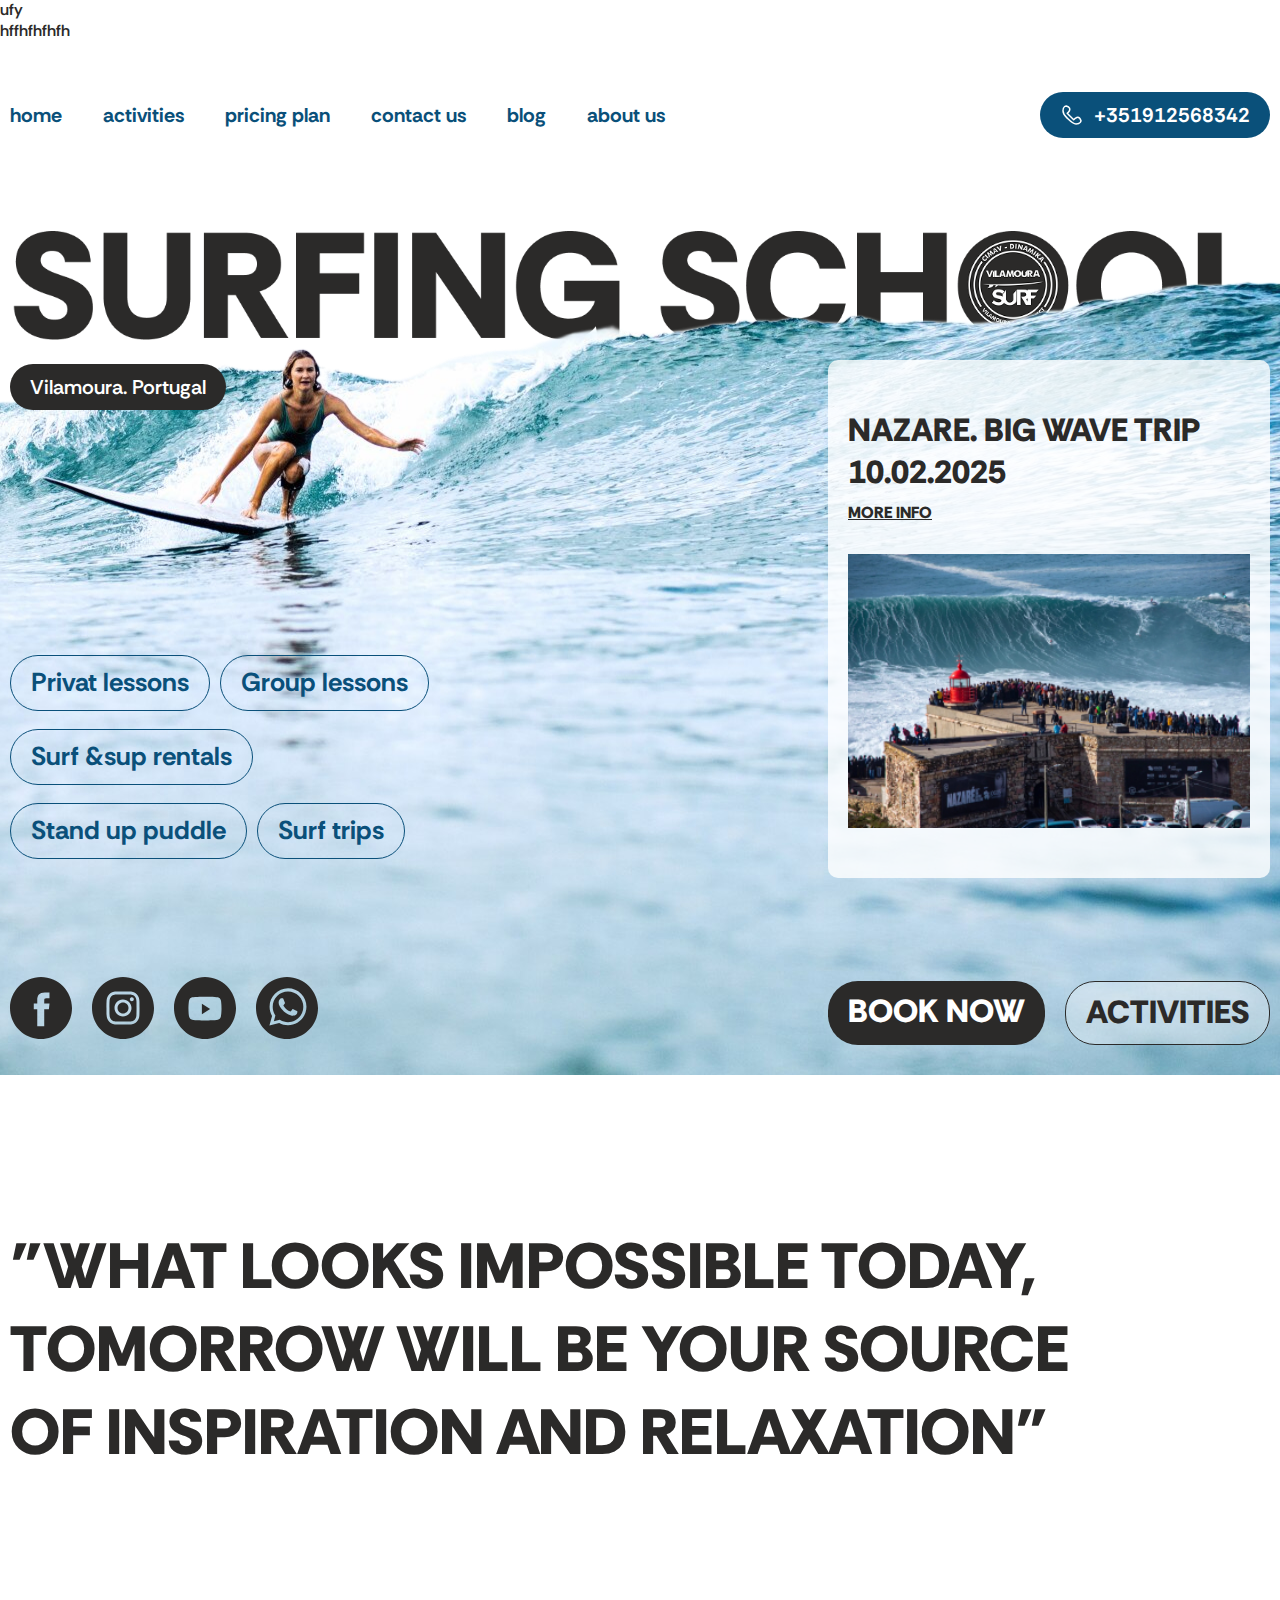
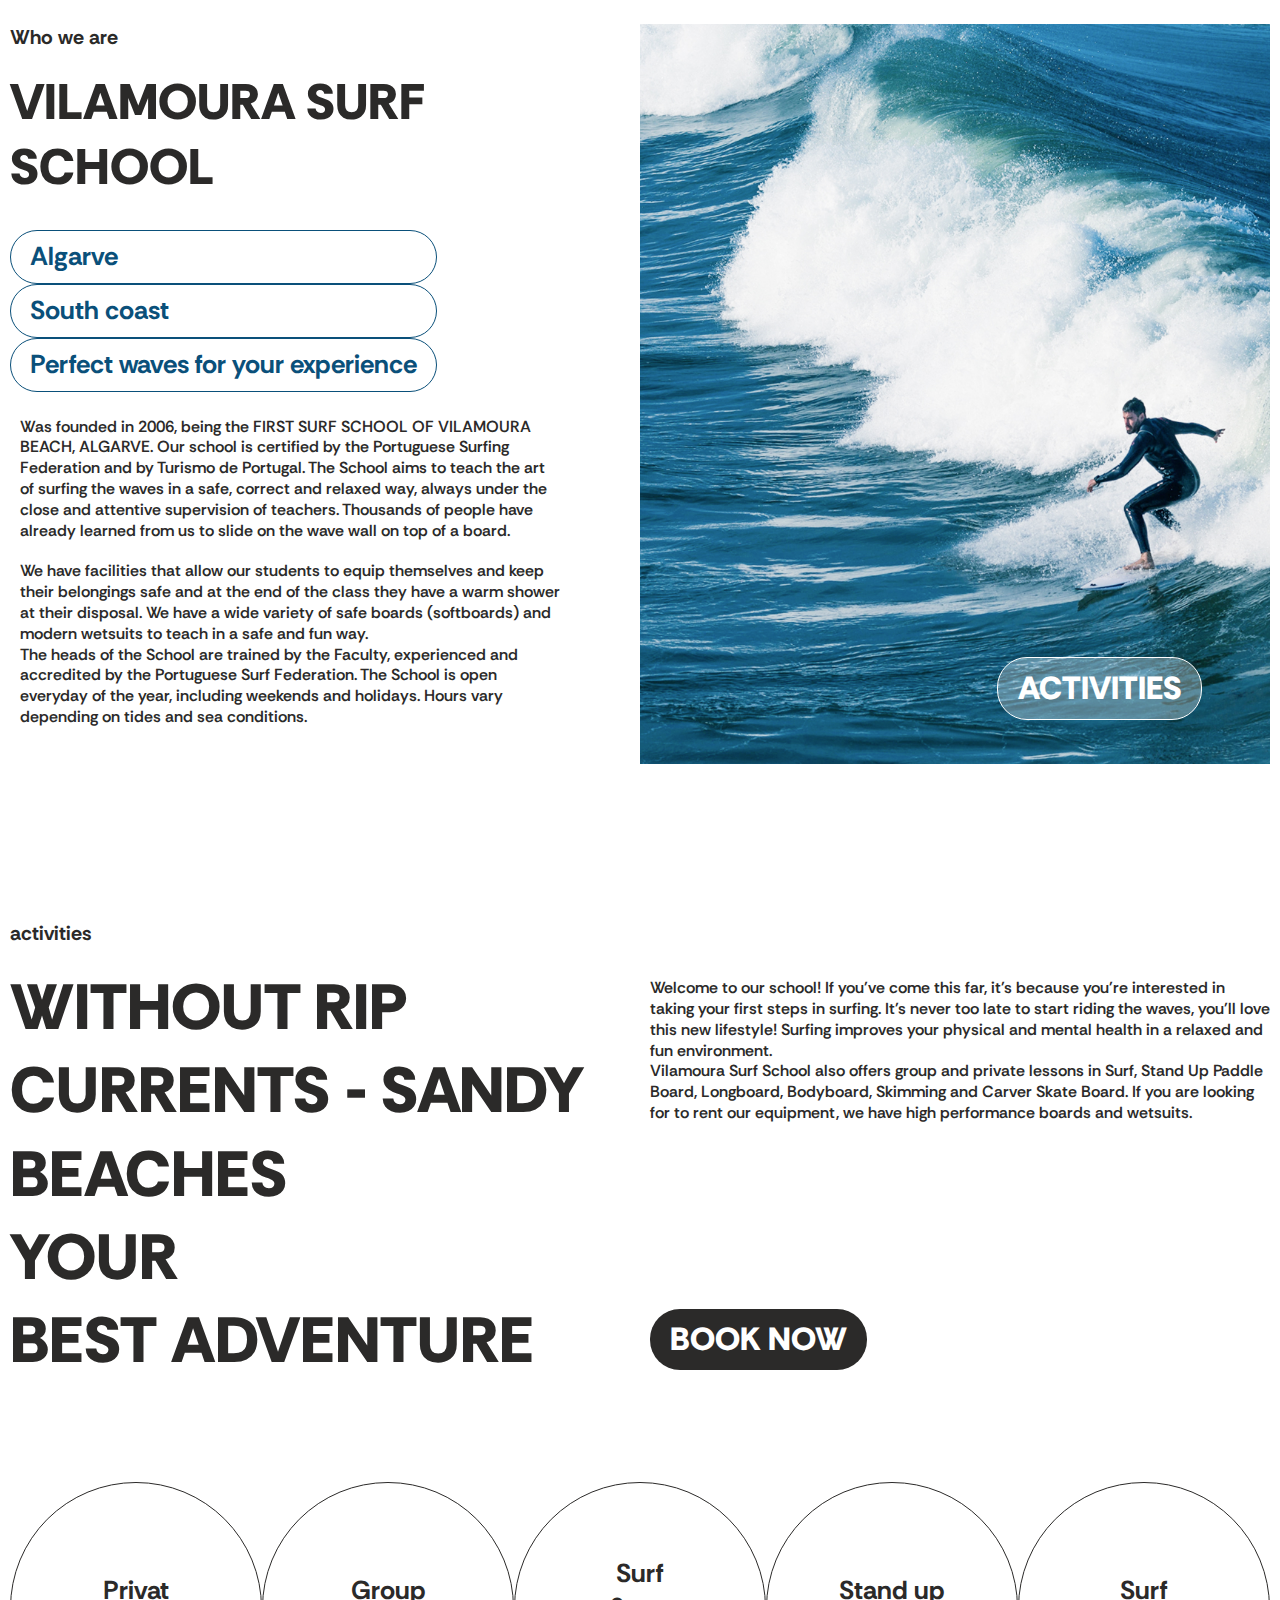
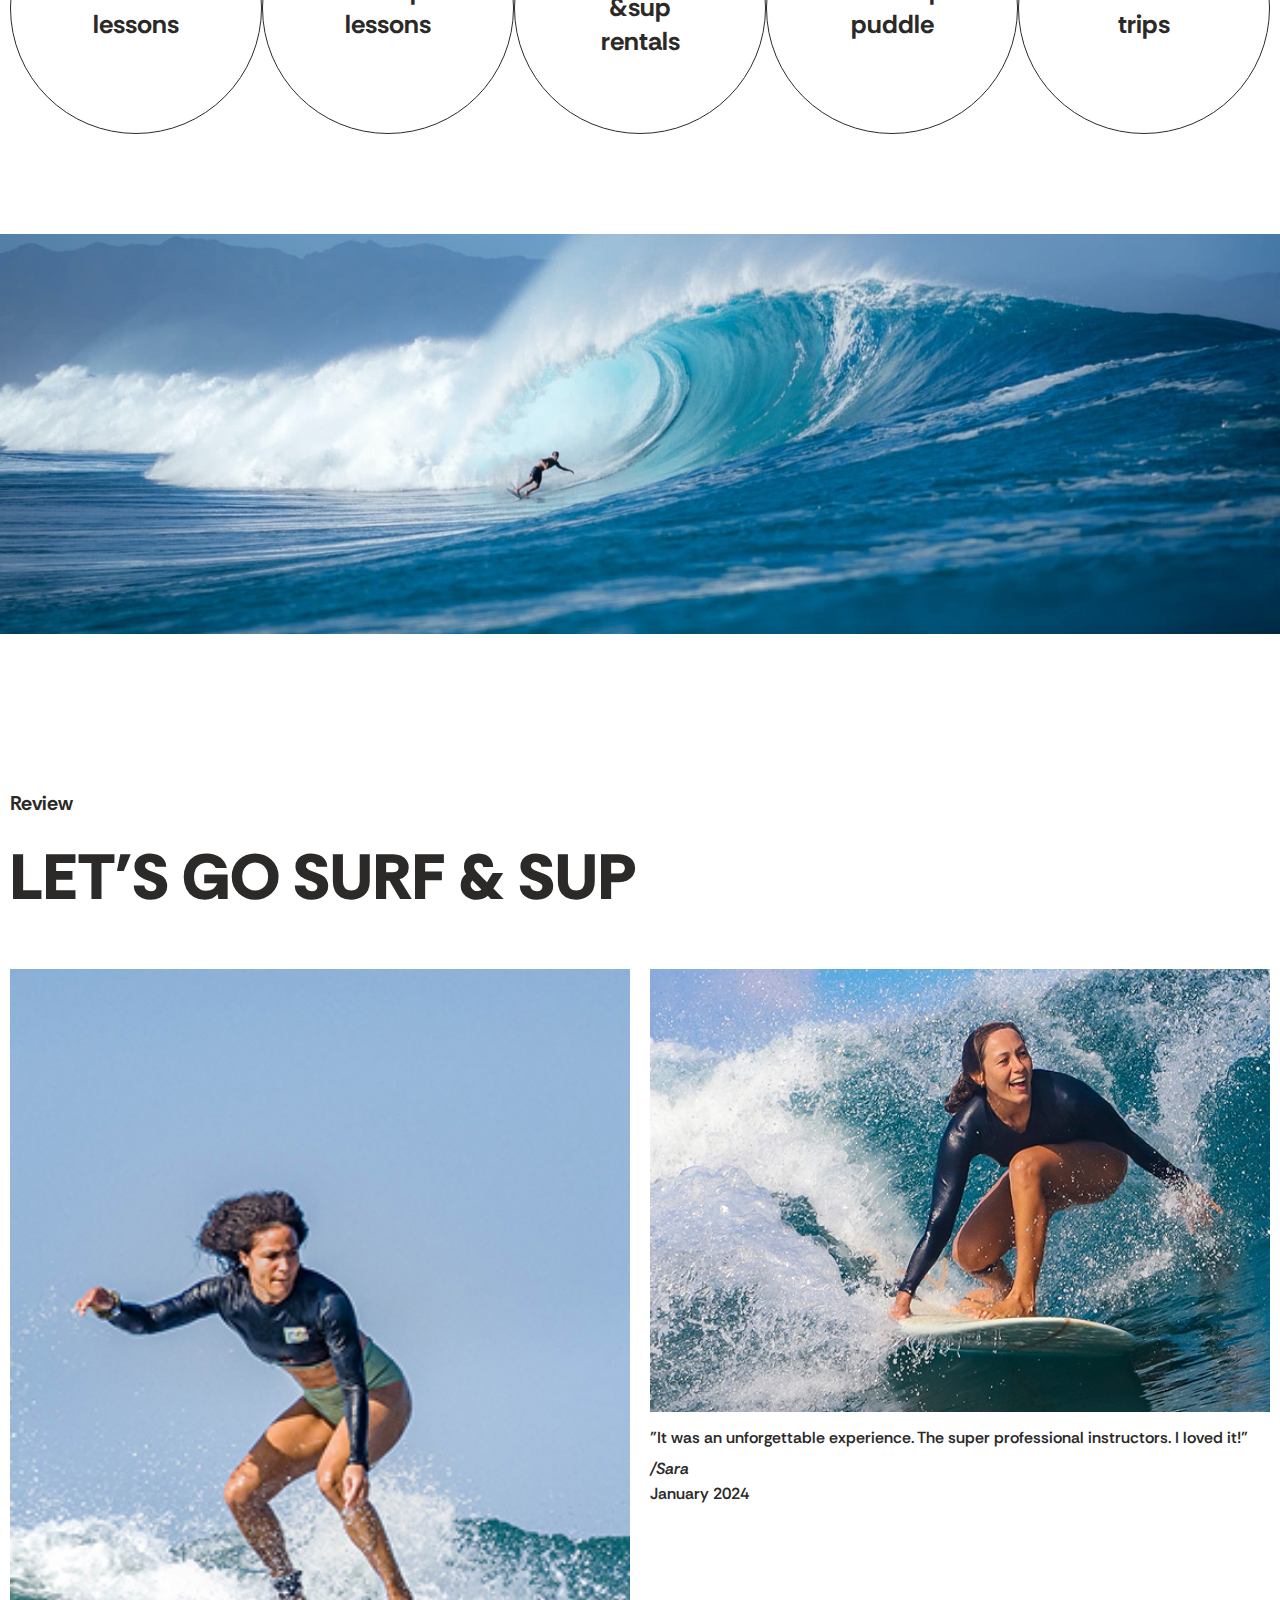
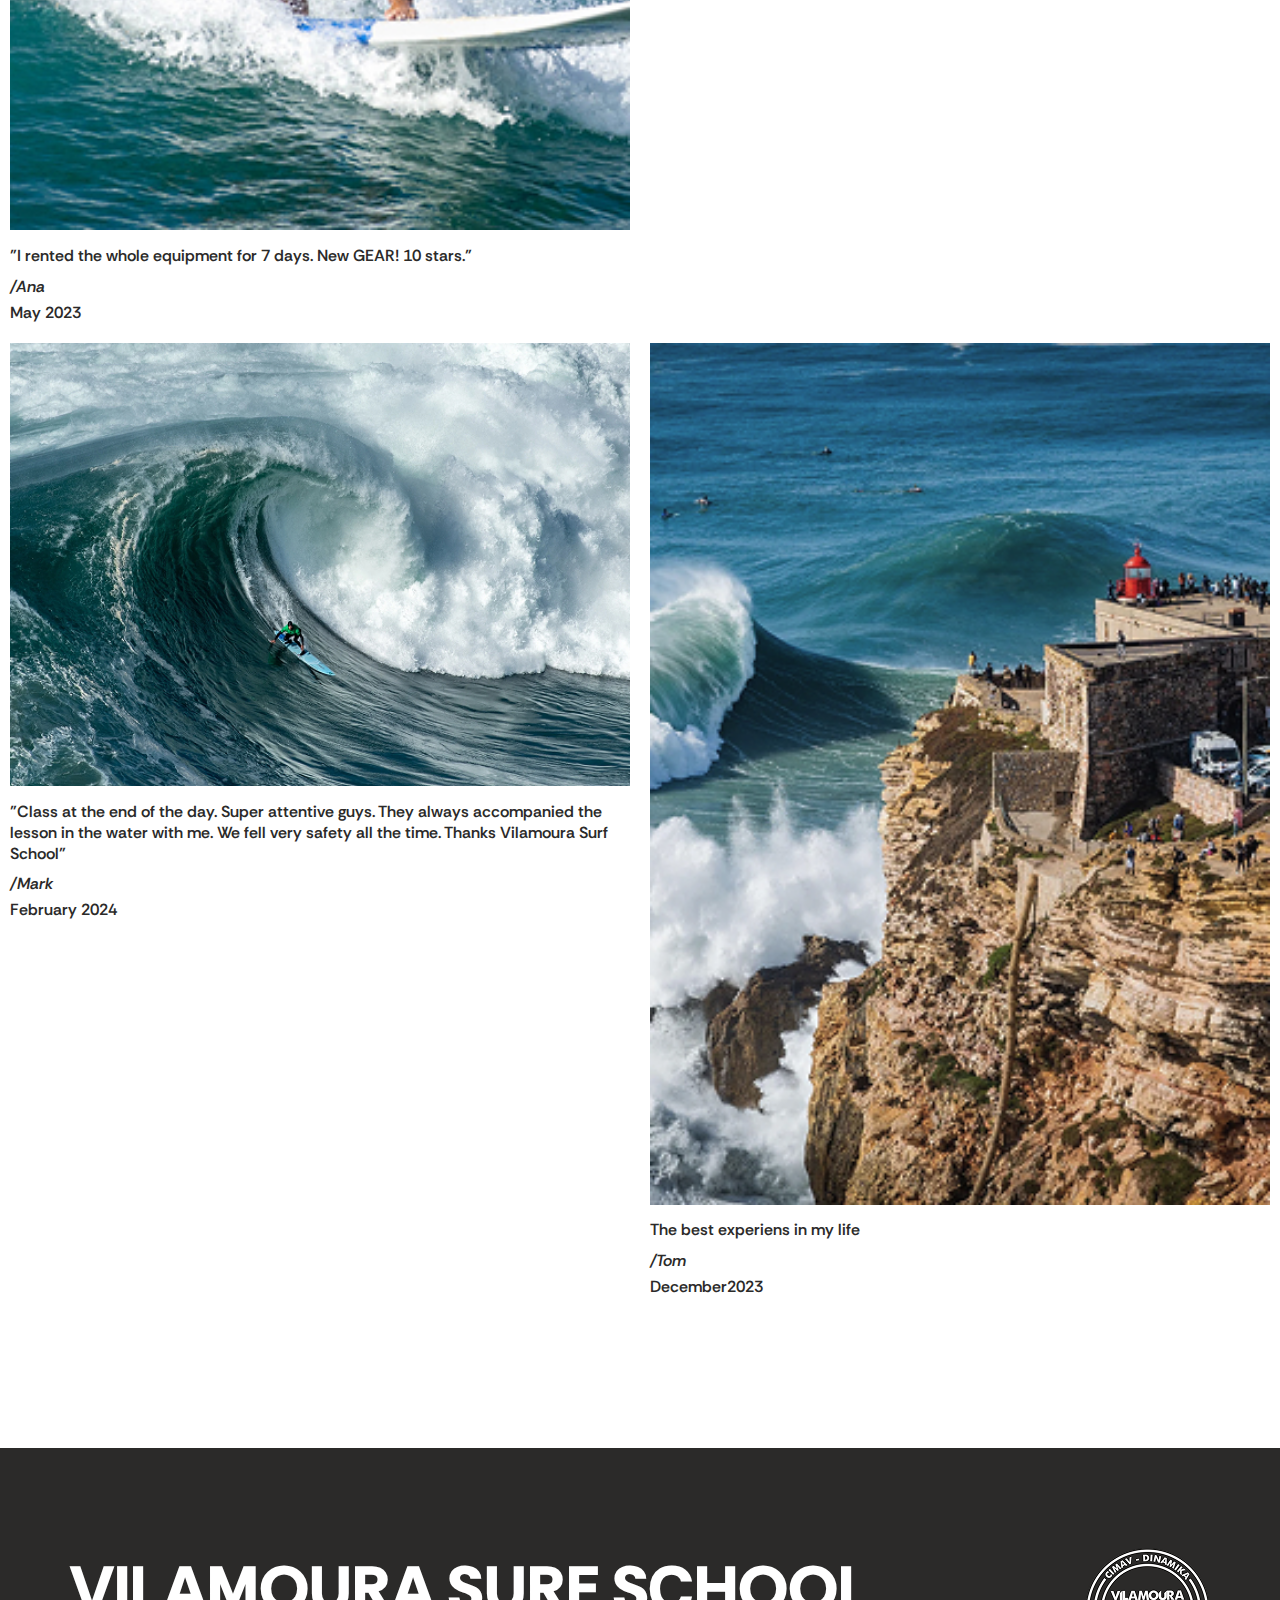
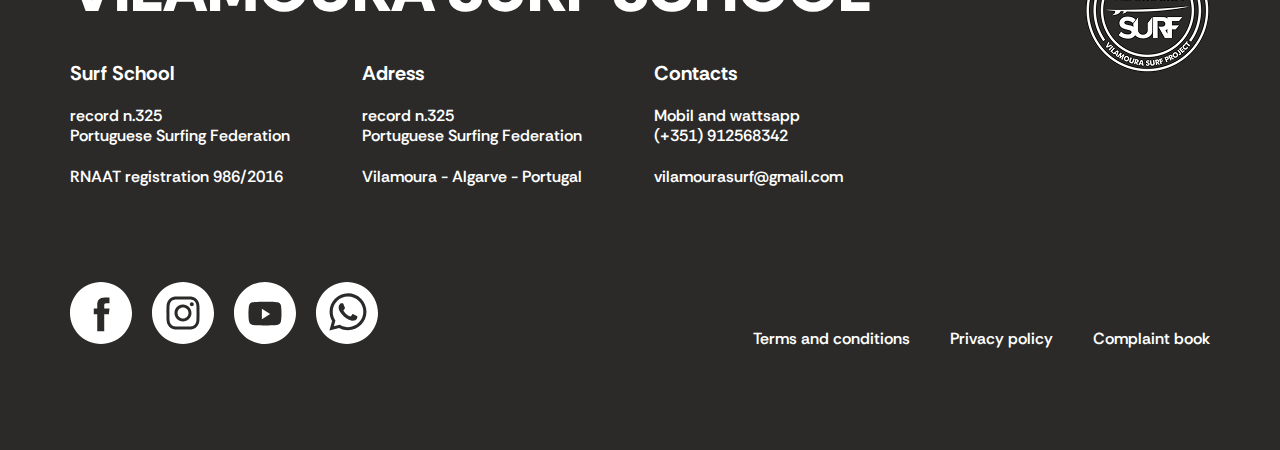
<file: index.html>
<!DOCTYPE html>
<html lang="en">

<head>
    <meta charset="UTF-8">
    <meta name="viewport" content="width=device-width, initial-scale=1.0">
    <title>Surfing school</title>
    <link rel="preconnect" href="https://fonts.googleapis.com">
    <link rel="preconnect" href="https://fonts.gstatic.com" crossorigin>
    <link
        href="https://fonts.googleapis.com/css2?family=Montserrat:ital,wght@0,100..900;1,100..900&family=Oswald:wght@200..700&family=Playfair+Display:ital,wght@0,400..900;1,400..900&family=Rethink+Sans:ital,wght@0,400..800;1,400..800&family=Roboto:ital,wght@0,100..900;1,100..900&family=Yellowtail&display=swap"
        rel="stylesheet">
    <link rel="stylesheet" href="./sass/style.css">
</head>

<body>ufy
    <header class="header">hffhfhfhfh
        <div class="container">
            <div class="header__top">
                <nav class="menu">
                    <button class="menu__btn">
                        <span></span>
                        <span></span>
                        <span></span>
                    </button>
                    <ul class="menu__list">
                        <li class="menu__item">
                            <a href="./404/404.html" class="menu__link">home</a>
                        </li>
                        <li class="menu__item">
                            <a href="./404/404.html" class="menu__link">activities</a>
                        </li>
                        <li class="menu__item">
                            <a href="./404/404.html" class="menu__link">pricing plan</a>
                        </li>
                        <li class="menu__item">
                            <a href="./404/404.html" class="menu__link">contact us</a>
                        </li>
                        <li class="menu__item">
                            <a href="./404/404.html" class="menu__link">blog</a>
                        </li>
                        <li class="menu__item">
                            <a href="./404/404.html" class="menu__link">about us</a>
                        </li>
                    </ul>
                </nav>
                <a href="tel:+351912568342" class="header__phone">
                    <img src="img/phone-ico.svg" alt="">
                    +351912568342
                </a>
            </div>
            <img src="./img/title.png" alt="" class="title-img">
            <h1 class="title visually-hidden">Surfing school</h1>
            <p class="title-text">Vilamoura. Portugal</p>
            <div class="header__content">
                <div class="header__info">
                    <ul class="header__info-list">
                        <li class="header__info-item">Privat lessons</li>
                        <li class="header__info-item">Group lessons</li>
                        <li class="header__info-item">Surf &sup rentals</li>
                        <li class="header__info-item">Stand up puddle</li>
                        <li class="header__info-item">Surf trips</li>
                    </ul>
                    <div class="header__sotial">
                        <ul class="sotial-list">
                            <li class="sotial-item">
                                <a href="./404/404.html" class="sotial-link">
                                    <img src="img/Facebook.svg" alt="">
                                </a>
                            </li>
                            <li class="sotial-item">
                                <a href="./404/404.html" class="sotial-link">
                                    <img src="img/Instagram.svg" alt="">
                                </a>
                            </li>
                            <li class="sotial-item">
                                <a href="./404/404.html" class="sotial-link">
                                    <img src="img/Youtube.svg" alt="">
                                </a>
                            </li>
                            <li class="sotial-item">
                                <a href="./404/404.html" class="sotial-link">
                                    <img src="img/WhatsApp.svg" alt="">
                                </a>
                            </li>
                        </ul>
                    </div>
                </div>
                <div class="header__news">
                    <div class="header__news-box">
                        <h3 class="header__news-title">NAZARE. BIG WAvE TRIP</h3>
                        <time datetime="2025-02-10" class="header__news-time">10.02.2025</time>
                        <a href="./404/404.html" class="header__news-link">more info</a>
                        <img src="img/news.jpg" alt="" class="header__news-img">
                    </div>
                    <div class="header__buttons">
                        <a href="./404/404.html" class="buttons-book">
                            book now
                        </a>
                        <a href="./404/404.html" class="header__buttons-activities">
                            activities
                        </a>
                    </div>
                </div>
            </div>
        </div>
    </header>
    <p class="text">"WHAT LOOKS IMPOSSIBLE TODAY, TOMORROW WILL BE YOUR SOURCE OF INSPIRATION AND RELAXATION"</p>
    <section class="about">
        <div class="container">
            <div class="about__inner">
                <div class="about__content">
                    <p class="about__subtitle">Who we are</p>
                    <h2 class="about__title">
                        VILAMOURA SURF SCHOOL
                    </h2>
                    <div class="about__list">
                        <ul>
                            <li class="about__list-item">
                                <h4>Algarve</h4>
                            </li>
                            <li class="about__list-item">
                                <h4>South coast</h4>
                            </li>
                            <li class="about__list-item">
                                <h4>Perfect waves for your experience</h4>
                            </li>
                        </ul>
                    </div>
                    <div class="about__text">
                        <p>Was founded in 2006, being the FIRST SURF SCHOOL OF VILAMOURA BEACH, ALGARVE. Our school is
                            certified by the Portuguese Surfing Federation and by Turismo de Portugal. The School aims
                            to teach the art of surfing the waves in a safe, correct and relaxed way, always under the
                            close and attentive supervision of teachers. Thousands of people have already learned from
                            us to slide on the wave wall on top of a board.</p>
                        <p>We have facilities that allow our students to equip themselves and keep their belongings safe
                            and at the end of the class they have a warm shower at their disposal. We have a wide
                            variety of safe boards (softboards) and modern wetsuits to teach in a safe and fun way.
                            <br> The heads of the School are trained by the Faculty, experienced and accredited by the
                            Portuguese Surf Federation. The School is open everyday of the year, including weekends and
                            holidays. Hours vary depending on tides and sea conditions.
                        </p>
                    </div>
                </div>
                <div class="about__img">
                    <img src="./img/main.jpg" alt="">
                    <a href="./404/404.html" class="about__link">activities</a>

                </div>
                <a href="./404/404.html" class="about__link-black">activities</a>
            </div>
        </div>
    </section>
    <section class="activities">
        <div class="container">
            <p class="activities__subtitle">
                activities
            </p>
            <div class="activities__info">
                <p class="activities__title">
                    without rip currents - SANDY BEACHES <br> your best adventure
                </p>
                <h2 class="visually-hidden">activities</h2>
                <div class="activities__text">
                    <p>
                        Welcome to our school! If you've come this far, it's because you're interested in taking your
                        first steps in surfing. It's never too late to start riding the waves, you'll love this new
                        lifestyle! Surfing improves your physical and mental health in a relaxed and fun environment.
                        <br>Vilamoura Surf School also offers group and private lessons in Surf, Stand Up Paddle Board,
                        Longboard, Bodyboard, Skimming and Carver Skate Board. If you are looking for to rent our
                        equipment, we have high performance boards and wetsuits.
                    </p>
                    <a href="./404/404.html" class="buttons-book">
                        book now
                    </a>
                </div>
            </div>
            <ul class="activities__list">
                <li class="activities__item">
                    <h5>Privat lessons</h5>
                </li>
                <li class="activities__item">
                    <h5>Group lessons</h5>
                </li>
                <li class="activities__item">
                    <h5>Surf &sup rentals</h5>
                </li>
                <li class="activities__item">
                    <h5>Stand up puddle</h5>
                </li>
                <li class="activities__item">
                    <h5>Surf <br> trips</h5>
                </li>
            </ul>
        </div>
    </section>
    <img src="./img/site-img.jpg" alt="" class="site-images">
    <section class="reviews">
        <div class="container">
            <div class="reviews__top">
                <p class="reviews__subtitle">
                    Review
                </p>
                <h2 class="reviews__title">
                    let's go surf & sup
                </h2>
            </div>
            <div class="reviews__items">
                <div class="reviews__item">
                    <img class="reviews__img" src="./img/rewiew-1.jpg" alt="">
                    <blockquote class="blockquote">
                        <p class="blockquote__text">
                            "I rented the whole equipment for 7 days. New GEAR! 10 stars."
                        </p>
                        <cite class="blockquote__cite">Ana</cite>
                        <time datetime="2023-05-01" class="blockquote__time">May 2023</time>
                    </blockquote>
                </div>
                <div class="reviews__item">
                    <img class="reviews__img" src="./img/rewiew-2.jpg" alt="">
                    <blockquote class="blockquote">
                        <p class="blockquote__text">
                            "It was an unforgettable experience. The super professional instructors. I loved it!"
                        </p>
                        <cite class="blockquote__cite blockquote__right">Sara</cite>
                        <time datetime="2024-01-01" class="blockquote__time blockquote__right">January 2024</time>
                    </blockquote>
                </div>

                <div class="reviews__item">
                    <img class="reviews__img" src="./img/rewiew-3.jpg" alt="">
                    <blockquote class="blockquote">
                        <p class="blockquote__text">
                            "Class at the end of the day. Super attentive guys. They always accompanied the lesson in
                            the water with me. We fell very safety all the time. Thanks Vilamoura Surf School"
                        </p>
                        <cite class="blockquote__cite blockquote__right">Mark</cite>
                        <time datetime="2024-02-01" class="blockquote__time blockquote__right">February 2024</time>
                    </blockquote>
                </div>
                <div class="reviews__item">
                    <img class="reviews__img" src="./img/review-4.jpg" alt="">
                    <blockquote class="blockquote">
                        <p class="blockquote__text">
                            The best experiens in my life
                        </p>
                        <cite class="blockquote__cite">Tom</cite>
                        <time datetime="2023-12-01" class="blockquote__time">December2023</time>
                    </blockquote>
                </div>
            </div>
        </div>
    </section>
    <footer class=" footer">
        <div class="footer__inner">

            <div class="footer__top">
                <h1 class="footer__title">
                    VILAMOURA SURF SCHOOL
                </h1>
                <a class="footer__logo" href="./404.html">
                    <img src="./img/logo.png" alt="">
                </a>
            </div>
            <div class="footer__info">
                <dl class="footer__info-list">
                    <div class="footer__info-item">
                        <dt>Surf School</dt>
                        <dd>
                            record n.325 <br>
                            Portuguese Surfing Federation
                        </dd>
                        <dd>RNAAT registration 986/2016</dd>
                    </div>
                    <div class="footer__info-item">
                        <dt>Adress</dt>
                        <dd>
                            record n.325 <br>
                            Portuguese Surfing Federation
                        </dd>
                        <dd>Vilamoura - Algarve - Portugal</dd>
                    </div>
                    <div class="footer__info-item">
                        <dt>Contacts</dt>
                        <dd>
                            Mobil and wattsapp <br>
                            <a href="tel:+351912568342">(+351) 912568342</a>
                        </dd>
                        <dd>
                            <a href="mailto:">vilamourasurf@gmail.com</a>
                        </dd>
                    </div>
                </dl>
            </div>
            <div class="footer__bottom">
                <ul class="sotial-list">
                    <li class="sotial-item">
                        <a href="./404/404.html" class="sotial-link">
                            <img src="img/Facebook-w.svg" alt="">
                        </a>
                    </li>
                    <li class="sotial-item">
                        <a href="./404/404.html" class="sotial-link">
                            <img src="img/Instagram-w.svg" alt="">
                        </a>
                    </li>
                    <li class="sotial-item">
                        <a href="./404/404.html" class="sotial-link">
                            <img src="img/Youtube-w.svg" alt="">
                        </a>
                    </li>
                    <li class="sotial-item">
                        <a href="./404/404.html" class="sotial-link">
                            <img src="img/WhatsApp-w.svg" alt="">
                        </a>
                    </li>
                </ul>
                <ul class="footer__nav">
                    <li class="footer__nav-item">
                        <a href="./404/404.html" class="footer__nav-link">
                            Terms and conditions
                        </a>
                    </li>
                    <li class="footer__nav-item">
                        <a href="./404/404.html" class="footer__nav-link">
                            Privacy policy
                        </a>
                    </li>
                    <li class="footer__nav-item">
                        <a href="./404/404.html" class="footer__nav-link">
                            Complaint book
                        </a>
                    </li>
                </ul>
            </div>
        </div>
    </footer>

    <script src="./js/menu.js"></script>
</body>

</html>
</file>
<file: sass/style.css>
html {
  box-sizing: border-box;
}

*,
*::before,
*::after {
  box-sizing: inherit;
}

a {
  color: inherit;
  text-decoration: none;
}

ul {
  margin: 0;
  padding: 0;
}

li {
  list-style: none;
}

h1,
h2,
h3,
h4,
h5,
p {
  margin: 0;
}

.visually-hidden {
  position: absolute;
  width: 1px;
  height: 1px;
  margin: -1px;
  clip: rect(0 0 0 0);
}

body {
  font-family: "Rethink Sans", sans-serif;
  font-style: normal;
  font-size: 16px;
  line-height: 1.3;
  font-weight: 600;
  margin: 0;
  color: #2B2A29;
}

.sotial-list {
  display: flex;
  gap: 20px;
}

.buttons-book {
  background-color: #2B2A29;
  color: #fff;
  font-size: 32px;
  font-weight: 800;
  padding: 10px 20px;
  border-radius: 30px;
  text-transform: uppercase;
}

.container {
  max-width: 1740px;
  padding: 0 10px;
  margin: 0 auto;
}

.header {
  background-image: url(../img/bg.png);
  background-repeat: no-repeat;
  background-position: top center;
  padding-bottom: 30px;
}
.header .title-img {
  margin-bottom: 18px;
  width: 100%;
  position: relative;
  z-index: -1;
}
.header__top {
  padding: 50px 0 93px;
  display: flex;
  justify-content: space-between;
  align-items: center;
  font-size: 20px;
  font-weight: 700;
}
.header .menu__list {
  display: flex;
  color: #0A507A;
  gap: 41px;
}
.header .menu__item {
  letter-spacing: 0;
}
.header .menu__btn {
  display: none;
  width: 50px;
  height: 30px;
  flex-direction: column;
  justify-content: space-between;
  cursor: pointer;
  border: none;
  background-color: transparent;
  padding: 0;
  position: relative;
  z-index: 1;
}
.header .menu__btn span {
  width: 100%;
  height: 4px;
  background-color: #0A507A;
  transition: background-color 0.3s;
}
.header .menu.menu--open .menu__list {
  transform: translateY(0);
}
.header .menu.menu--open .menu__btn span {
  background-color: #fff;
}
.header__phone {
  display: flex;
  align-items: center;
  gap: 10px;
  background-color: #0A507A;
  padding: 10px 20px;
  border-radius: 30px;
  color: #fff;
}
.header .title-text {
  color: #fff;
  font-size: 20px;
  border-radius: 30px;
  background-color: #2B2A29;
  padding: 10px 20px;
  display: inline-block;
}
.header__content {
  display: flex;
  justify-content: space-between;
}
.header__info {
  display: flex;
  flex-direction: column;
  gap: 118px;
  margin-top: auto;
}
.header__info-list {
  display: flex;
  gap: 18px 10px;
  flex-wrap: wrap;
  max-width: 486px;
}
.header__info-item {
  padding: 10px 20px;
  color: #0A507A;
  border-radius: 30px;
  border: 1px solid #0A507A;
  font-size: 26px;
  font-weight: 700;
}
.header__sotial {
  margin-top: auto;
}
.header__news {
  margin-top: -50px;
}
.header__news-box {
  display: flex;
  flex-direction: column;
  padding: 50px 20px;
  border-radius: 10px;
  background-color: rgba(255, 255, 255, 0.8);
  margin-bottom: 103px;
}
.header__news-title, .header__news-time {
  font-size: 32px;
  font-weight: 800;
  text-transform: uppercase;
}
.header__news-time {
  margin-bottom: 10px;
}
.header__news-link {
  text-transform: uppercase;
  font-weight: 800;
  text-decoration: underline;
  margin-bottom: 30px;
  align-self: flex-start;
}
.header__buttons {
  display: flex;
  gap: 20px;
}
.header__buttons-activities {
  background-color: rgba(255, 255, 255, 0.3);
  border: 1px solid #2B2A29;
  color: #2B2A29;
  font-size: 32px;
  font-weight: 800;
  padding: 10px 20px;
  border-radius: 30px;
  text-transform: uppercase;
}

.text {
  max-width: 1075px;
  font-size: 64px;
  font-weight: 800;
  text-transform: uppercase;
  padding: 150px 0;
  margin-left: 100px;
}

.about {
  margin-bottom: 150px;
}
.about__inner {
  display: flex;
  justify-content: space-between;
}
.about__content {
  max-width: 560px;
}
.about__subtitle {
  font-size: 20px;
  font-weight: 700;
  margin-bottom: 20px;
}
.about__title {
  font-size: 64px;
  font-weight: 800;
  text-transform: uppercase;
  margin-bottom: 102px;
}
.about__list {
  display: flex;
  flex-wrap: wrap;
  gap: 11px;
  margin-bottom: 256px;
}
.about__list-item {
  font-size: 26px;
  font-weight: 700;
  border: 1px solid #0A507A;
  color: #0A507A;
  border-radius: 30px;
  padding: 9px 19px;
}
.about__text {
  display: flex;
  flex-direction: column;
  gap: 20px;
}
.about__img {
  position: relative;
}
.about__link {
  position: absolute;
  right: 68px;
  bottom: 50px;
  font-size: 32px;
  background-color: rgba(255, 255, 255, 0.3);
  border: 1px solid #fff;
  color: #fff;
  font-weight: 800;
  border-radius: 30px;
  padding: 10px 20px;
  text-transform: uppercase;
}
.about__link-black {
  display: none;
}

.activities {
  margin-bottom: 100px;
}
.activities__info {
  display: flex;
  gap: 20px;
  margin-bottom: 100px;
}
.activities__subtitle {
  font-size: 20px;
  font-weight: 700;
  margin-bottom: 20px;
}
.activities__title {
  font-size: 64px;
  font-weight: 800;
  text-transform: uppercase;
  flex-basis: 50%;
}
.activities__text {
  padding: 12px 0;
  display: flex;
  flex-direction: column;
  gap: 10px;
  justify-content: space-between;
  flex-basis: 50%;
}
.activities__list {
  display: grid;
  grid-template-columns: repeat(5, 1fr);
}
.activities__item {
  border: 1px solid #2B2A29;
  border-radius: 50%;
  aspect-ratio: 1/1;
  display: flex;
  align-items: center;
  justify-content: center;
}
.activities__item > h5 {
  font-size: 26px;
  font-weight: 700;
  max-width: 115px;
  text-align: center;
}

.activities__text .buttons-book {
  align-self: self-start;
}

.site-images {
  width: 100%;
  margin-bottom: 150px;
}

.reviews {
  margin-bottom: 150px;
}
.reviews__top {
  margin-bottom: 100px;
  margin-left: calc(50% + 10px);
}
.reviews__subtitle {
  font-size: 20px;
  font-weight: 700;
  margin-bottom: 20px;
}
.reviews__title {
  font-size: 64px;
  font-weight: 800;
  text-transform: uppercase;
}
.reviews__items {
  display: grid;
  gap: 20px;
  grid-template-columns: 1fr 2fr 2fr 1fr;
}
.reviews__item:nth-child(even) {
  padding-top: 90px;
}
.reviews__img {
  margin-bottom: 10px;
  max-width: 100%;
}

.blockquote {
  margin: 0;
}
.blockquote__text {
  margin-bottom: 15px;
  max-width: 320px;
}
.blockquote__cite {
  display: block;
  margin-bottom: 5px;
}
.blockquote__cite::before {
  content: "/";
}
.blockquote__time {
  display: block;
}
.blockquote__right {
  text-align: right;
  position: relative;
  bottom: 61px;
}

.footer {
  background-color: #2B2A29;
  padding: 100px 0;
  color: #fff;
}
.footer__inner {
  max-width: 1160px;
  padding: 0 10px;
  margin: 0 auto;
}
.footer__top {
  display: flex;
  justify-content: space-between;
  gap: 50px;
}
.footer__title {
  font-size: 64px;
  font-weight: 800;
  text-transform: uppercase;
}
.footer__info-list {
  display: flex;
  gap: 72px;
  margin-bottom: 59px;
  position: relative;
  top: -35px;
}
.footer__info-item {
  max-width: 222px;
  display: flex;
  flex-direction: column;
  gap: 20px;
}
.footer__info-item > dt {
  font-size: 20px;
  font-weight: 700;
}
.footer__info-item > dd {
  margin-left: 0;
}
.footer__info-item > span {
  display: block;
}
.footer__bottom {
  display: flex;
  justify-content: space-between;
  gap: 50px;
  align-items: end;
}
.footer__nav {
  display: flex;
  gap: 40px;
}

@media (max-width: 1440px) {
  .header {
    background-position: bottom;
  }
  .about__inner {
    margin-bottom: 50px;
  }
  .about__title {
    font-size: 50px;
    margin: 0 0 30px;
  }
  .about__list {
    margin: 0 10px 25px 0;
    width: 100%;
  }
  .about__text {
    margin: 0 10px;
  }
  .about__img {
    flex-basis: 50%;
  }
  .about__img img {
    width: 100%;
  }
  .text {
    margin-left: 10px;
  }
  .reviews__top {
    margin-left: 0;
    margin-bottom: 50px;
  }
  .reviews__items {
    grid-template-columns: repeat(2, 1fr);
  }
  .reviews__item:nth-child(even) {
    padding-top: 0px;
  }
  .reviews__img {
    width: 100%;
  }
  .blockquote__text {
    margin-bottom: 10px;
    max-width: 100%;
  }
  .blockquote__cite {
    text-align: left;
  }
  .blockquote__right {
    text-align: left;
    bottom: 0px;
  }
}
@media (max-width: 1150px) {
  .about__content {
    max-width: 100%;
  }
  .about__inner {
    flex-direction: column;
  }
  .about__title {
    margin: 0 0 15px;
  }
  .about__list {
    margin-bottom: 10px;
  }
  .about__list-item {
    font-size: 26px;
    padding: 10px 20px;
  }
  .about__text {
    margin-bottom: 10px;
  }
  .about__link {
    font-size: 28px;
  }
  .about__img {
    text-align: center;
  }
  .footer__title {
    font-size: 45px;
  }
}
@media (max-width: 992px) {
  .header__top {
    padding: 10px 0 40px;
  }
  .header .menu__btn {
    display: flex;
  }
  .header .menu__list {
    position: absolute;
    left: 0;
    right: 0;
    top: 0;
    bottom: 0;
    background-color: #0A507A;
    color: #fff;
    flex-direction: column;
    justify-content: space-evenly;
    align-items: center;
    text-transform: uppercase;
    font-size: 24px;
    transform: translatey(-100%);
    transition: transform 0.3s;
  }
  .header__buttons {
    display: flex;
    gap: 20px;
    margin-bottom: 20px;
  }
  .header__buttons-activities {
    font-size: 28px;
    font-weight: 800;
    padding: 10px 20px;
    border-radius: 30px;
    text-transform: uppercase;
  }
  .header__content {
    flex-direction: column;
  }
  .header__news {
    margin-top: 0px;
    order: -1;
  }
  .header__news-box {
    margin-bottom: 17px;
  }
  .header__info {
    gap: 50px;
  }
  .header__info-list {
    max-width: 100%;
  }
  .header__info-item {
    font-size: 20px;
  }
  .header .buttons-book {
    font-size: 28px;
  }
  .text {
    font-size: 30px;
    padding: 75px 10px;
    margin: 0;
  }
  .about__title {
    margin: 0 0 5px;
  }
  .about__list-item {
    font-size: 20px;
  }
  .about__link {
    font-size: 28px;
  }
  .about__img {
    text-align: center;
  }
  .activities {
    margin-bottom: 30px;
  }
  .activities__title {
    font-size: 50px;
  }
  .activities__info {
    flex-direction: column;
    margin-bottom: 50px;
  }
  .activities .buttons-book {
    font-size: 28px;
    padding: 10px 20px;
  }
  .activities__item > h5 {
    font-size: 20px;
  }
  .site-images {
    margin-bottom: 30px;
  }
  .reviews {
    margin-bottom: 30px;
  }
  .reviews__title {
    font-size: 50px;
  }
  .footer {
    padding: 75px 0;
  }
  .footer__info-list {
    position: static;
    gap: 20px;
  }
  .footer__info-item > dt {
    font-size: 15px;
  }
  .footer__bottom {
    flex-wrap: wrap;
  }
}
@media (max-width: 480px) {
  .header__news-title, .header__news-time {
    font-size: 20px;
  }
  .header__buttons {
    flex-wrap: wrap;
  }
  .header__buttons-activities {
    font-size: 20px;
  }
  .header .buttons-book {
    font-size: 20px;
  }
  .sotial-list {
    display: none;
  }
  .text {
    font-size: 30px;
  }
  .about__title {
    font-size: 30px;
  }
  .about__list-item {
    padding: 5px 10px;
    font-size: 20px;
  }
  .about__text {
    margin: 0 0 10px;
  }
  .about__img {
    display: none;
  }
  .about__link-black {
    display: flex;
    background-color: #2B2A29;
    color: #fff;
    font-size: 20px;
    font-weight: 800;
    padding: 10px 20px;
    border-radius: 30px;
    text-transform: uppercase;
    align-self: self-start;
  }
  .activities {
    margin-bottom: 20px;
  }
  .activities__title {
    font-size: 30px;
  }
  .activities__info {
    flex-direction: column;
    margin-bottom: 10px;
  }
  .activities .buttons-book {
    font-size: 20px;
    padding: 10px 20px;
  }
  .activities__item > h5 {
    font-size: 15px;
  }
  .site-images {
    margin-bottom: 50px;
  }
  .reviews {
    margin-bottom: 30px;
  }
  .reviews__title {
    font-size: 30px;
  }
  .footer {
    padding: 30px 0 30px;
  }
  .footer__top {
    flex-wrap: wrap;
    gap: 30px;
    justify-content: center;
  }
  .footer__title {
    order: 1;
    text-align: center;
    font-size: 30px;
  }
  .footer__info-list {
    flex-wrap: wrap;
  }
  .footer__info-item {
    gap: 8px;
  }
}
@media (max-width: 340px) {
  .header__phone {
    font-size: 15px;
    padding: 5px 15px;
  }
  .header .title-text {
    font-size: 15px;
    padding: 5px 15px;
  }
  .header__buttons {
    justify-content: center;
  }
  .header__buttons-activities {
    font-size: 15px;
    padding: 5px 15px;
  }
  .header .buttons-book {
    padding: 5px 15px;
    font-size: 15px;
  }
  .header__info {
    gap: 20px;
  }
  .header__info-list {
    gap: 15px;
    flex-direction: column;
    justify-content: center;
    flex-wrap: nowrap;
  }
  .header__info-item {
    padding: 5px;
    text-align: center;
    font-size: 15px;
  }
  .sotial-list {
    display: none;
  }
  .text {
    font-size: 20px;
    padding: 20px 0 20px 10px;
  }
  .about__inner {
    margin-bottom: 20px;
  }
  .about__subtitle {
    font-size: 15px;
  }
  .about__title {
    font-size: 25px;
  }
  .about__list {
    margin-bottom: 10px;
    gap: 15px;
    flex-direction: column;
    justify-content: center;
    flex-wrap: nowrap;
  }
  .about__list-item {
    text-align: center;
    padding: 5px 10px;
    font-size: 15px;
  }
  .about__link-black {
    font-size: 15px;
    padding: 5px 15px;
  }
  .activities__subtitle {
    font-size: 15px;
  }
  .activities__title {
    font-size: 25px;
  }
  .activities .buttons-book {
    font-size: 15px;
    padding: 5px 15px;
  }
  .activities__list {
    display: flex;
    flex-direction: column;
    gap: 22px;
  }
  .activities__item {
    border-radius: 30px;
    aspect-ratio: 0;
    padding: 5px 10px;
  }
  .reviews {
    margin-bottom: 20px;
  }
  .reviews__top {
    margin-bottom: 15px;
  }
  .reviews__subtitle {
    font-size: 15px;
    margin: 0 0 10px;
  }
  .reviews__title {
    font-size: 25px;
  }
  .reviews__items {
    grid-template-columns: repeat(1, 1fr);
  }
}/*# sourceMappingURL=style.css.map */
</file>
